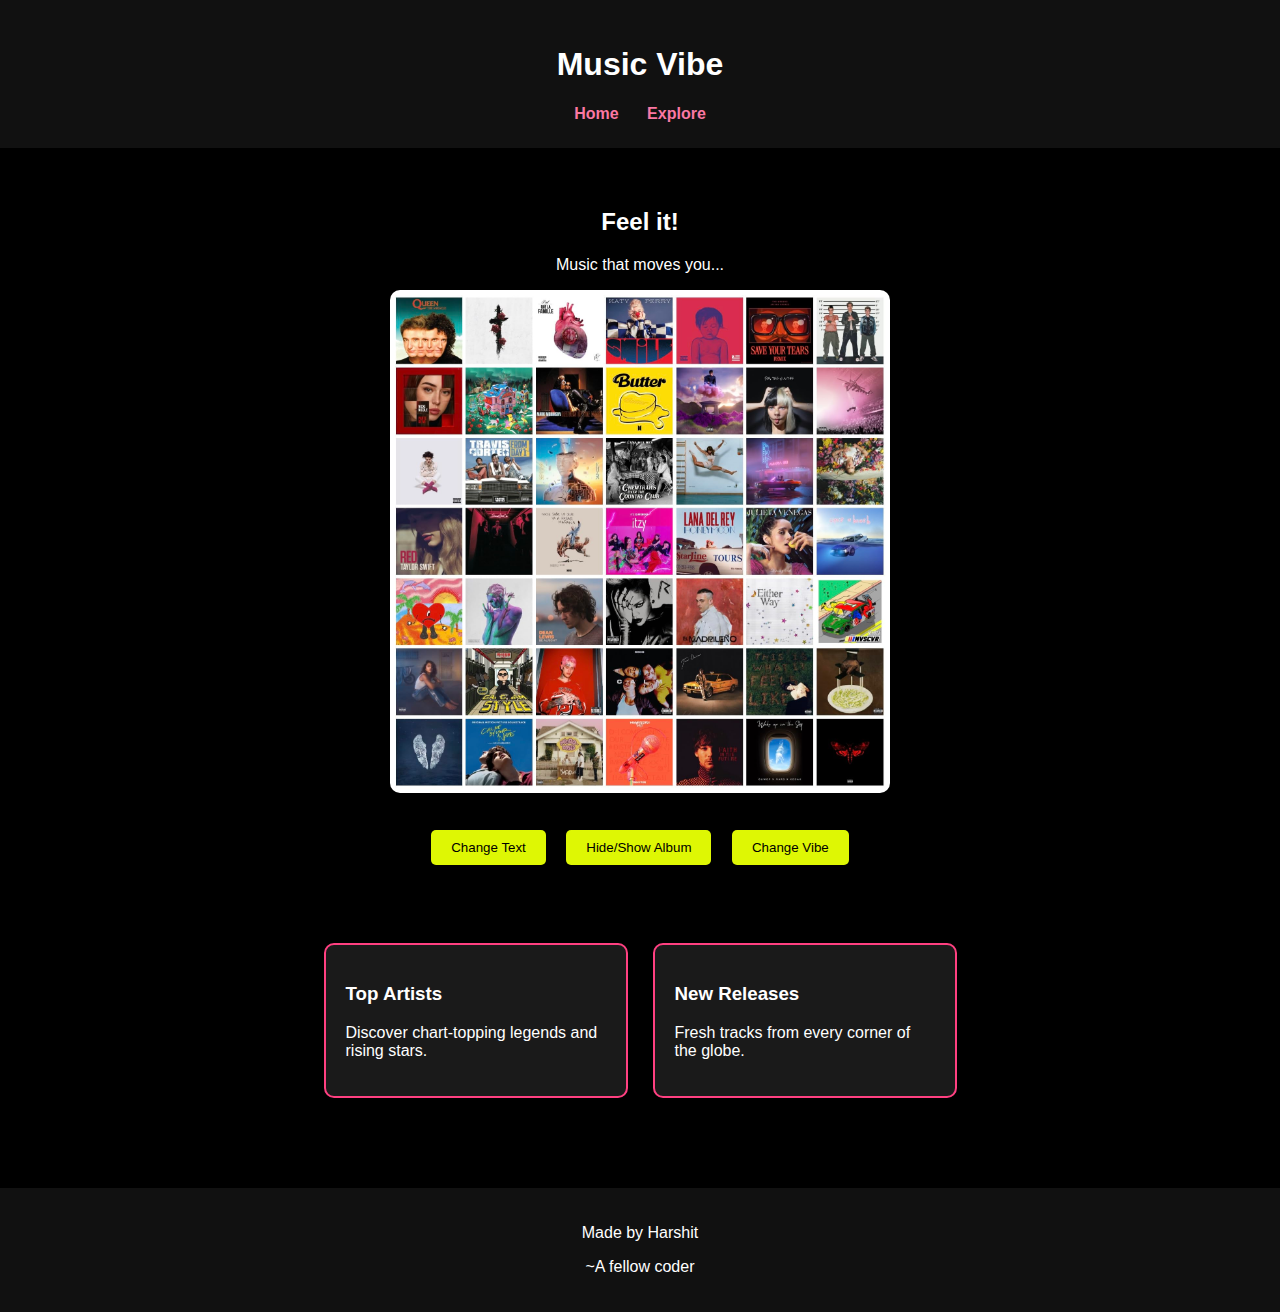
<file: index.html>
<!DOCTYPE html>
<html>
<head>
<meta charset="UTF-8">
<title>Musical</title>
<link rel="stylesheet" href="styles.css">
<script defer src="script.js"></script>
</head>
<body>
<header>
<h1 id="mainTitle">Music Vibe</h1>
<nav>
<a href="index.html">Home</a>
<a href="explore.html">Explore</a>
</nav>
</header>

<section class="intro">
<h2>Feel it!</h2>
<p id="dynamicText">Music that moves you...</p>
<img src="assets/music.jpg" alt="Music Image" class="main-img" id="musicImg">
<div class="btn-group">
<button onclick="changeText()">Change Text</button>
<button onclick="hideImage()">Hide/Show Album</button>
<button onclick="changeVibe()">Change Vibe</button>
</div>
</section>

<section class="blog-area">
<div class="blog-card">
<h3>Top Artists</h3>
<p>Discover chart-topping legends and rising stars.</p>
</div>
<div class="blog-card">
<h3>New Releases</h3>
<p>Fresh tracks from every corner of the globe.</p>
</div>
</section>

<footer>
<p>Made by Harshit</p>
<p>~A fellow coder</p>
</footer>

</body>
</html>
</file>
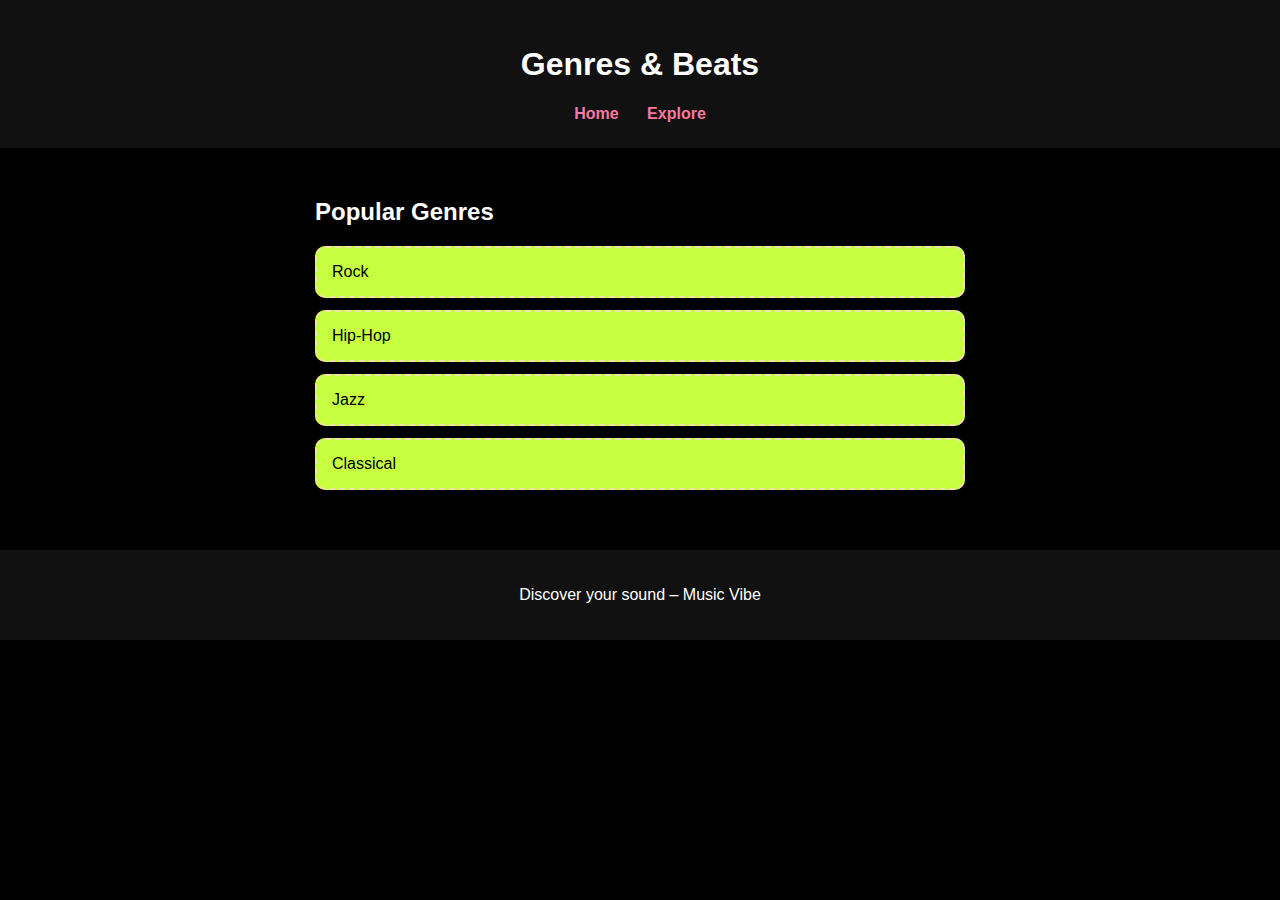
<file: explore.html>
<!DOCTYPE html>
<html>
<head>
<meta charset="UTF-8">
<title>genere</title>
<link rel="stylesheet" href="styles.css">
<script defer src="script.js"></script>
</head>

<body>
<header>
<h1>Genres & Beats</h1>
<nav>
<a href="index.html">Home</a>
<a href="explore.html">Explore</a>
</nav>

</header>
<section class="faq">
<h2>Popular Genres</h2>
<div class="accordion">
<div class="item">
<button class="toggle">Rock</button>
<div class="content">Electric guitars, drums, and rebellious spirit define this genre.</div>
</div>
<div class="item">
<button class="toggle">Hip-Hop</button>
<div class="content">Rhythmic flows, punchy beats, and street culture.</div>
</div>
<div class="item">
<button class="toggle">Jazz</button>
<div class="content">Improvisation, smooth instruments, and rich history.</div>
</div>
<div class="item">
<button class="toggle">Classical</button>
<div class="content">Symphonies, orchestras, and timeless elegance.</div>
</div>
</div>
</section>

<footer>
<p>Discover your sound – Music Vibe</p>
</footer>

</body>
</html>
</file>
<file: styles.css>
body {
margin: 0;
font-family: "Verdana", sans-serif;
background: #000000;
color: #ffffff;
}

header {
background-color: #111;
padding: 25px;
text-align: center;
}

nav a {
color: #fa78a3;
margin: 0 12px;
font-weight: bold;
text-decoration: none;
}

nav a:hover{
  color: white;
}

.intro {
text-align: center;
padding: 40px;
}

.main-img {
width: 60%;
max-width: 500px;
margin-top: 20px;
border-radius: 10px;
}

.btn-group {
margin-top: 25px;
}

.btn-group button {
padding: 10px 20px;
margin: 8px;
background-color: #def704;
border: none;
color: rgb(0, 0, 0);
border-radius: 5px;
cursor: pointer;
}

.blog-area {
display: flex;
flex-wrap: wrap;
justify-content: center;
padding: 30px;
gap: 25px;
}

.blog-card {
background: #1a1a1a;
border: 2px solid #ff4081;
padding: 20px;
width: 260px;
border-radius: 10px;
transition: all 0.3s ease;
}

.blog-card:hover {
transform: scale(1.05);
}

.faq {
max-width: 650px;
margin: 50px auto;
padding: 0 20px;
}

.accordion .item {
margin-bottom: 12px;
}

.toggle {
background: #c6ff40;
border-radius: 10px;
border-style: dashed;
border-color: wheat;
color: black;
font-size: 16px;
padding: 15px;
width: 100%;
text-align: left;
cursor: pointer;
}

.content {
display: none;
background: #222;
padding: 15px;
border-radius: 10px;
font-size: 15px;
margin-top: 5px;
}

footer {
background: #111;
text-align: center;
padding: 20px;
margin-top: 60px;
}

#musicImg{
  margin: auto;
}
</file>
